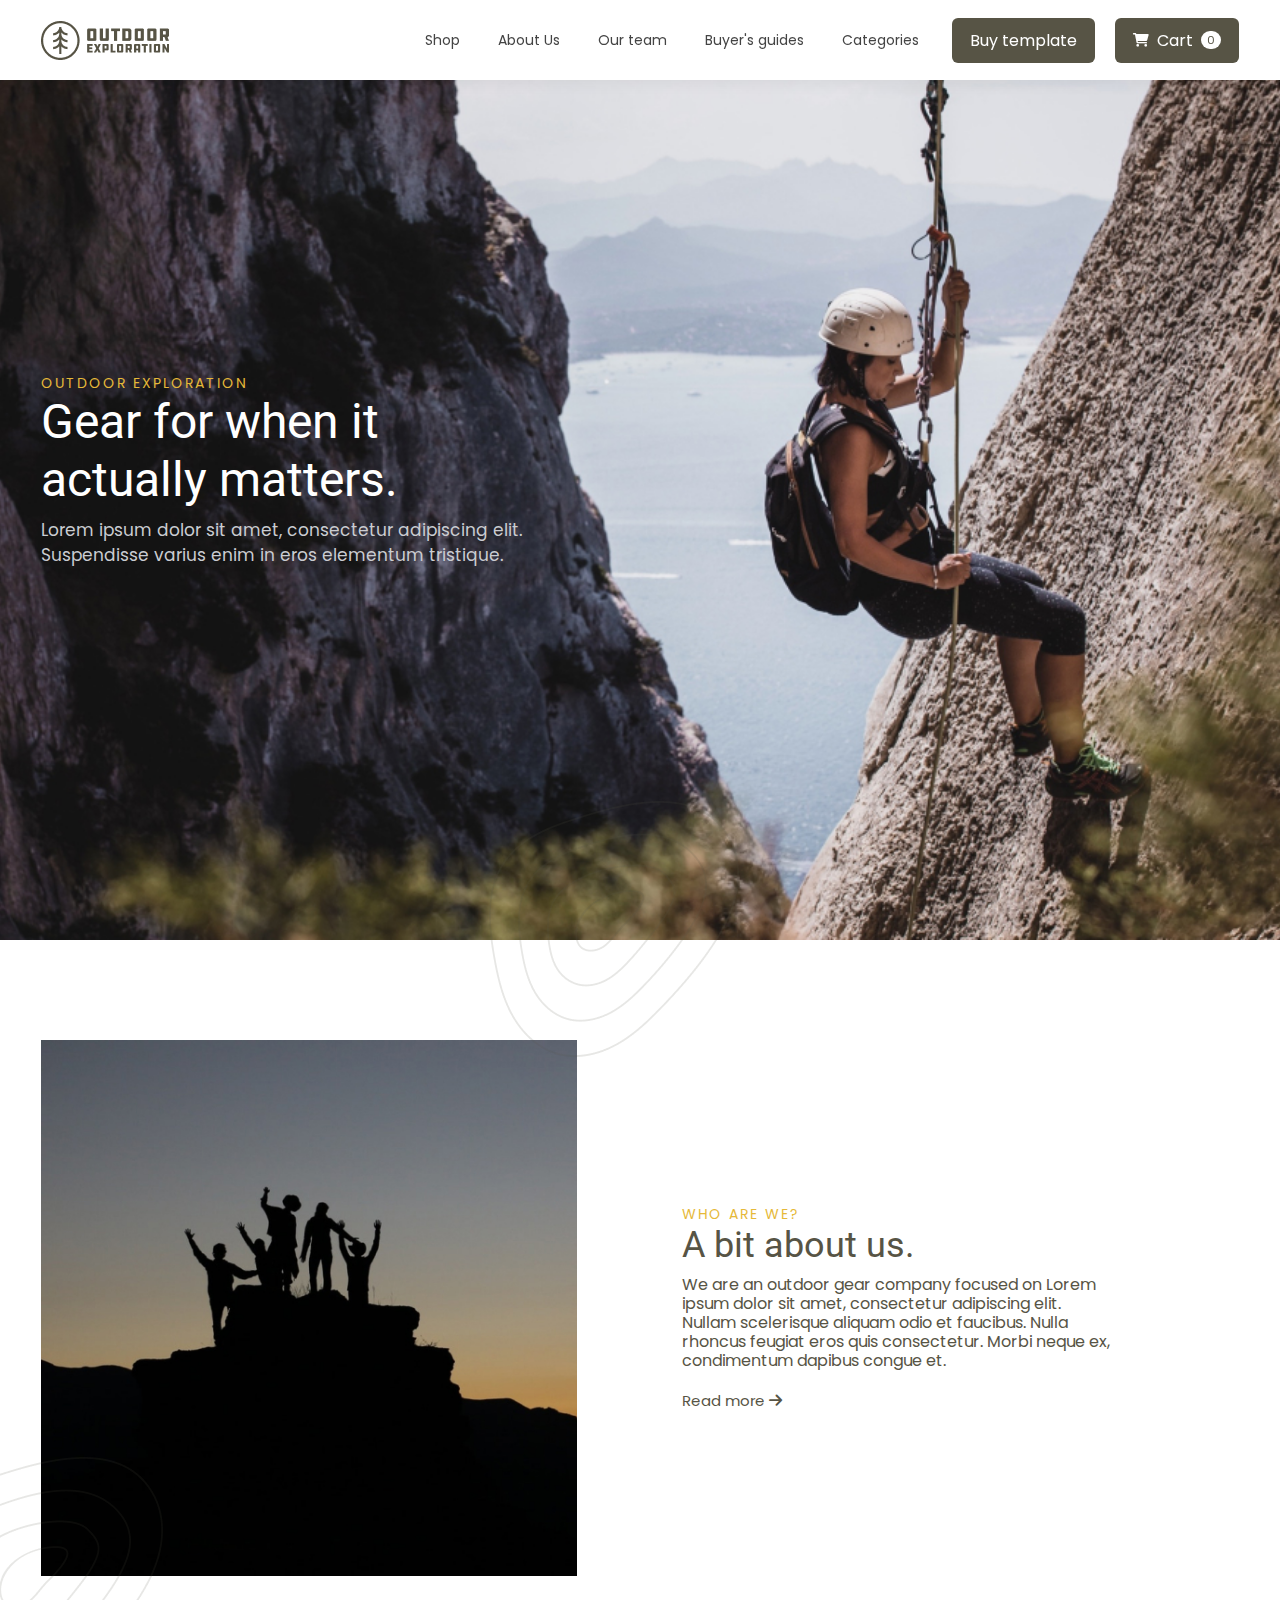
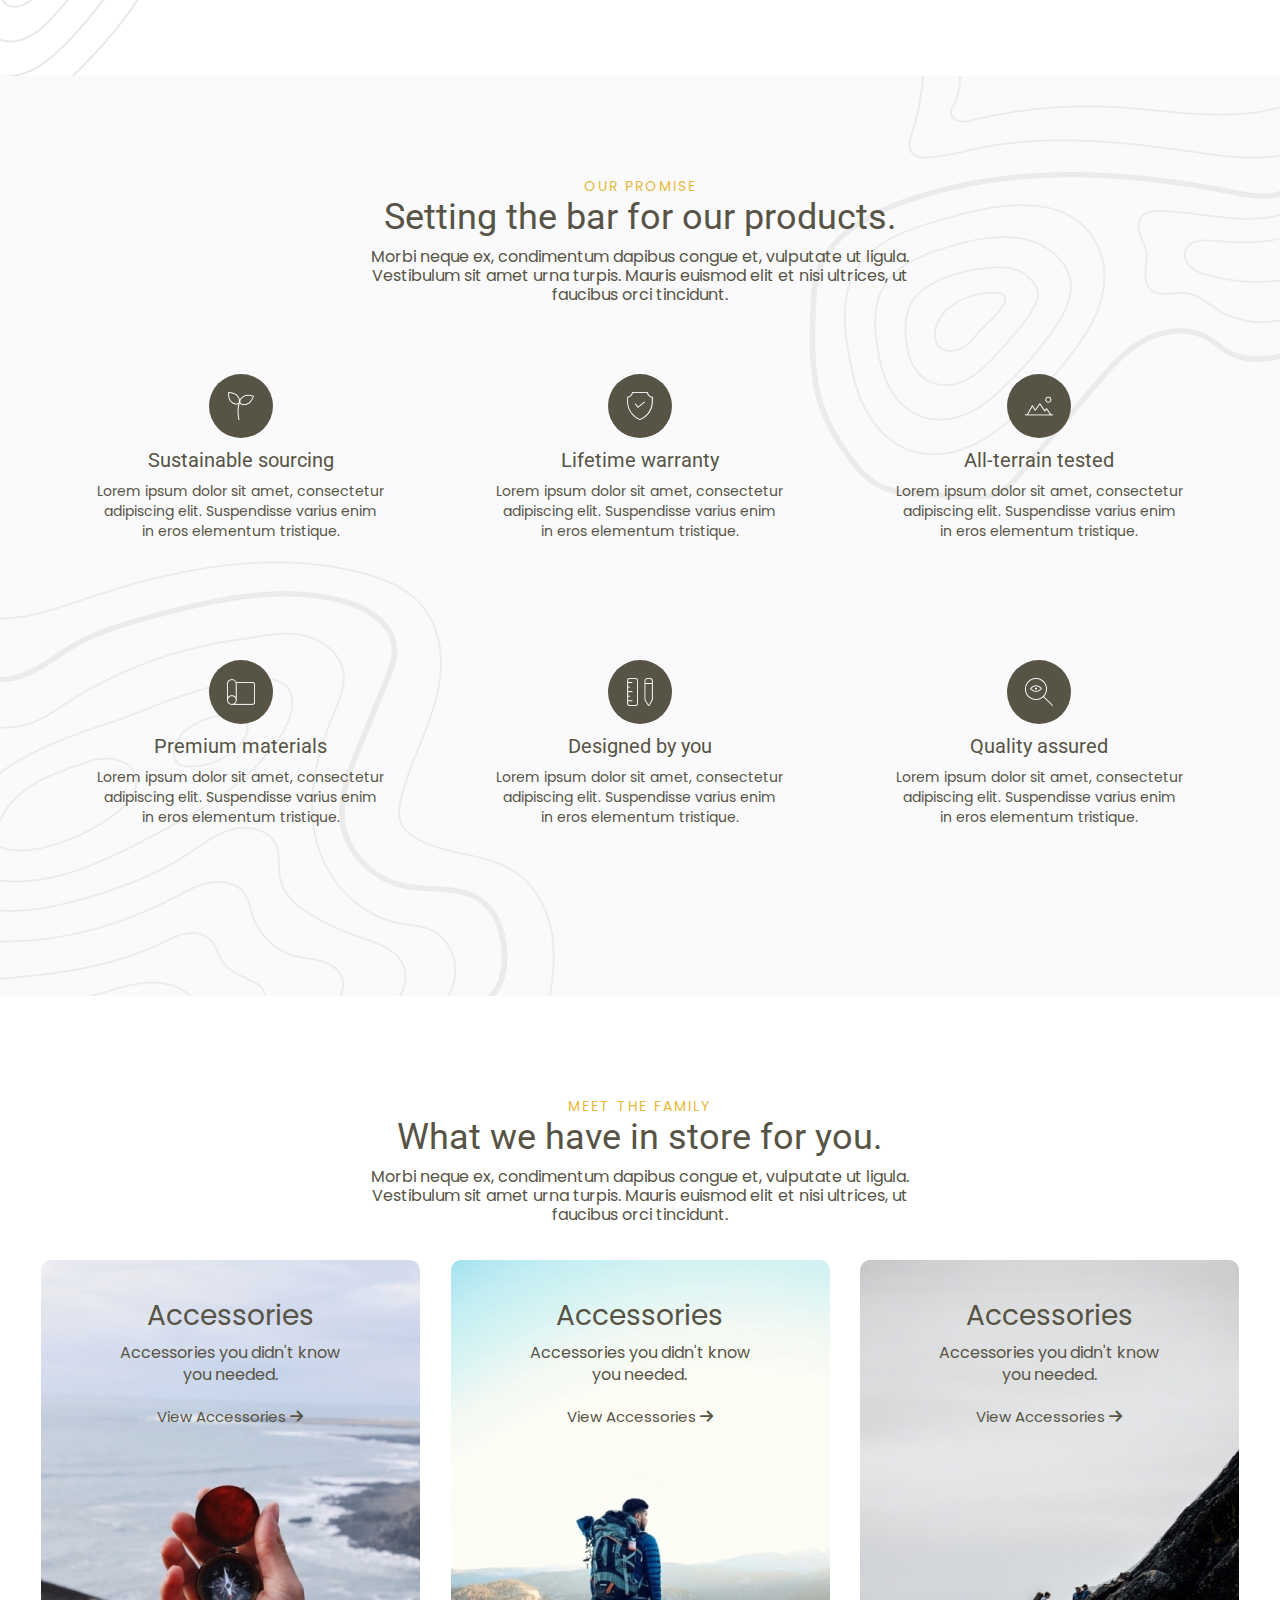
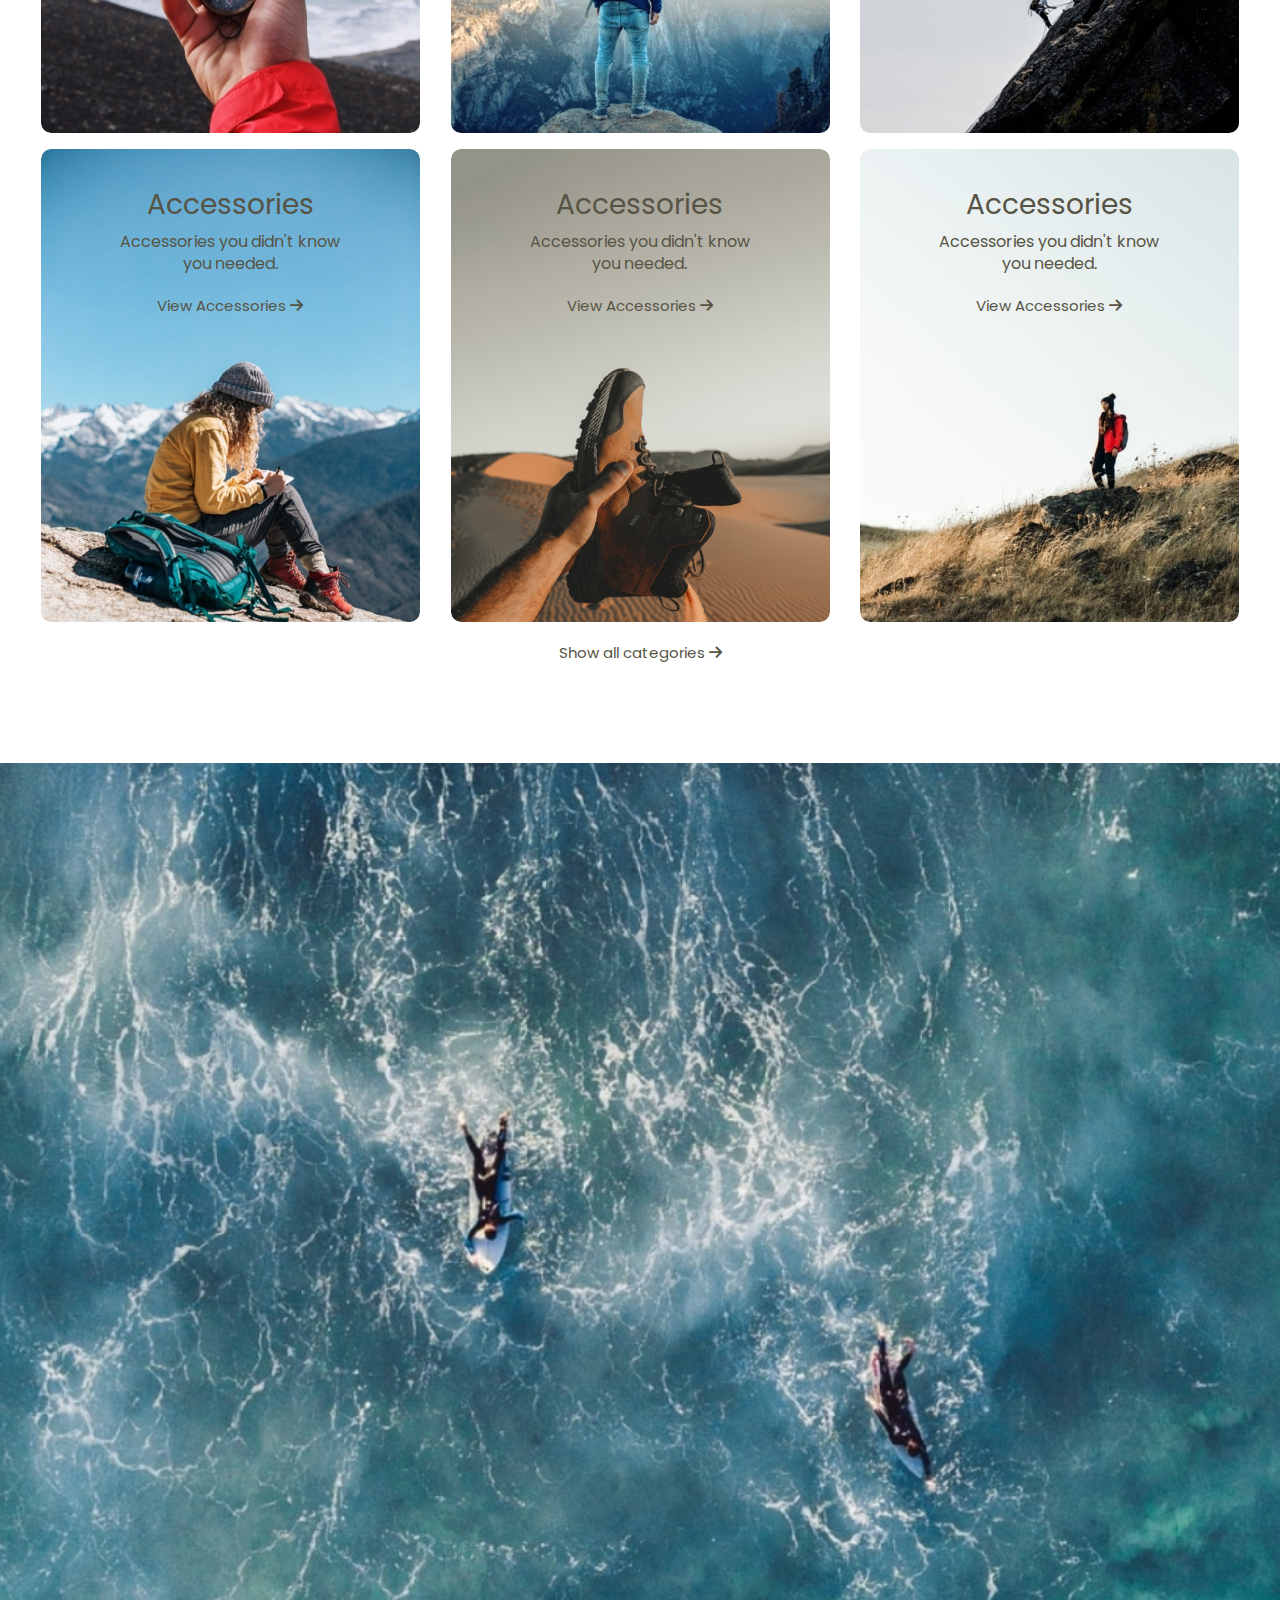
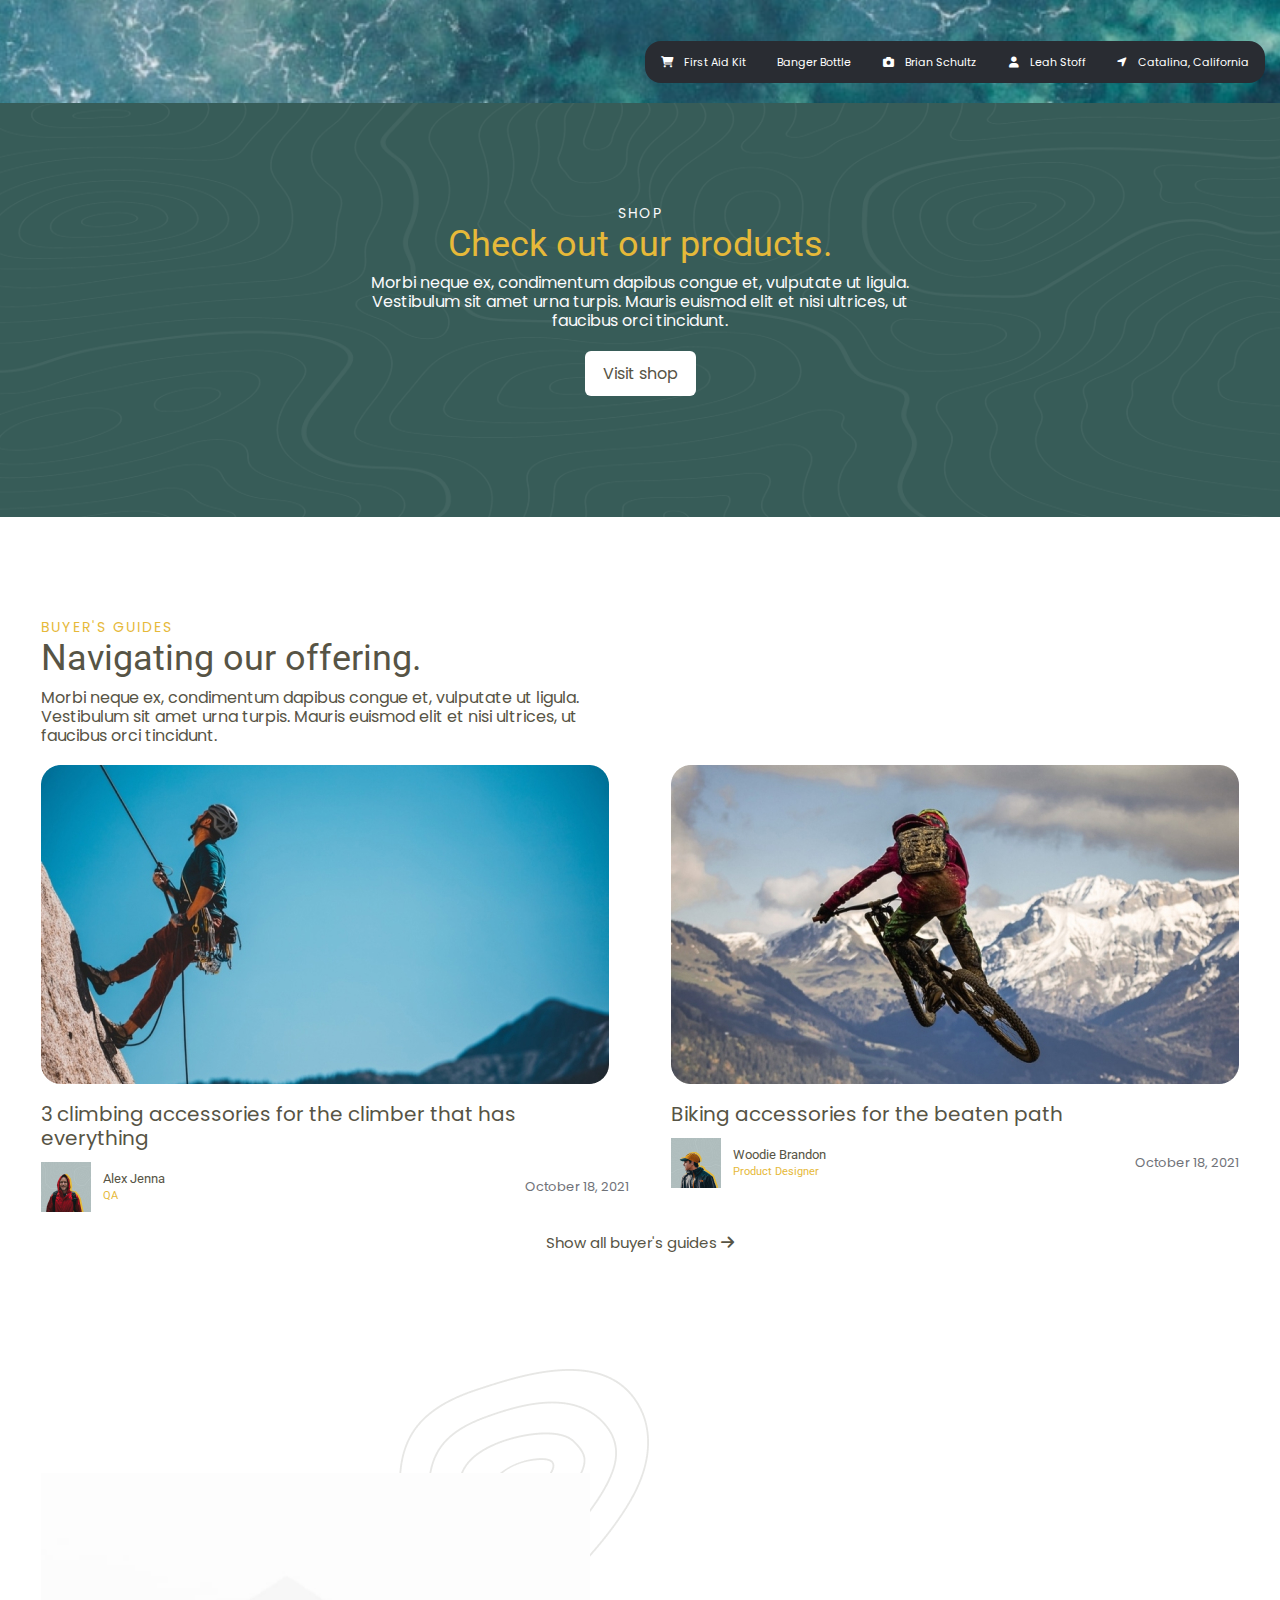
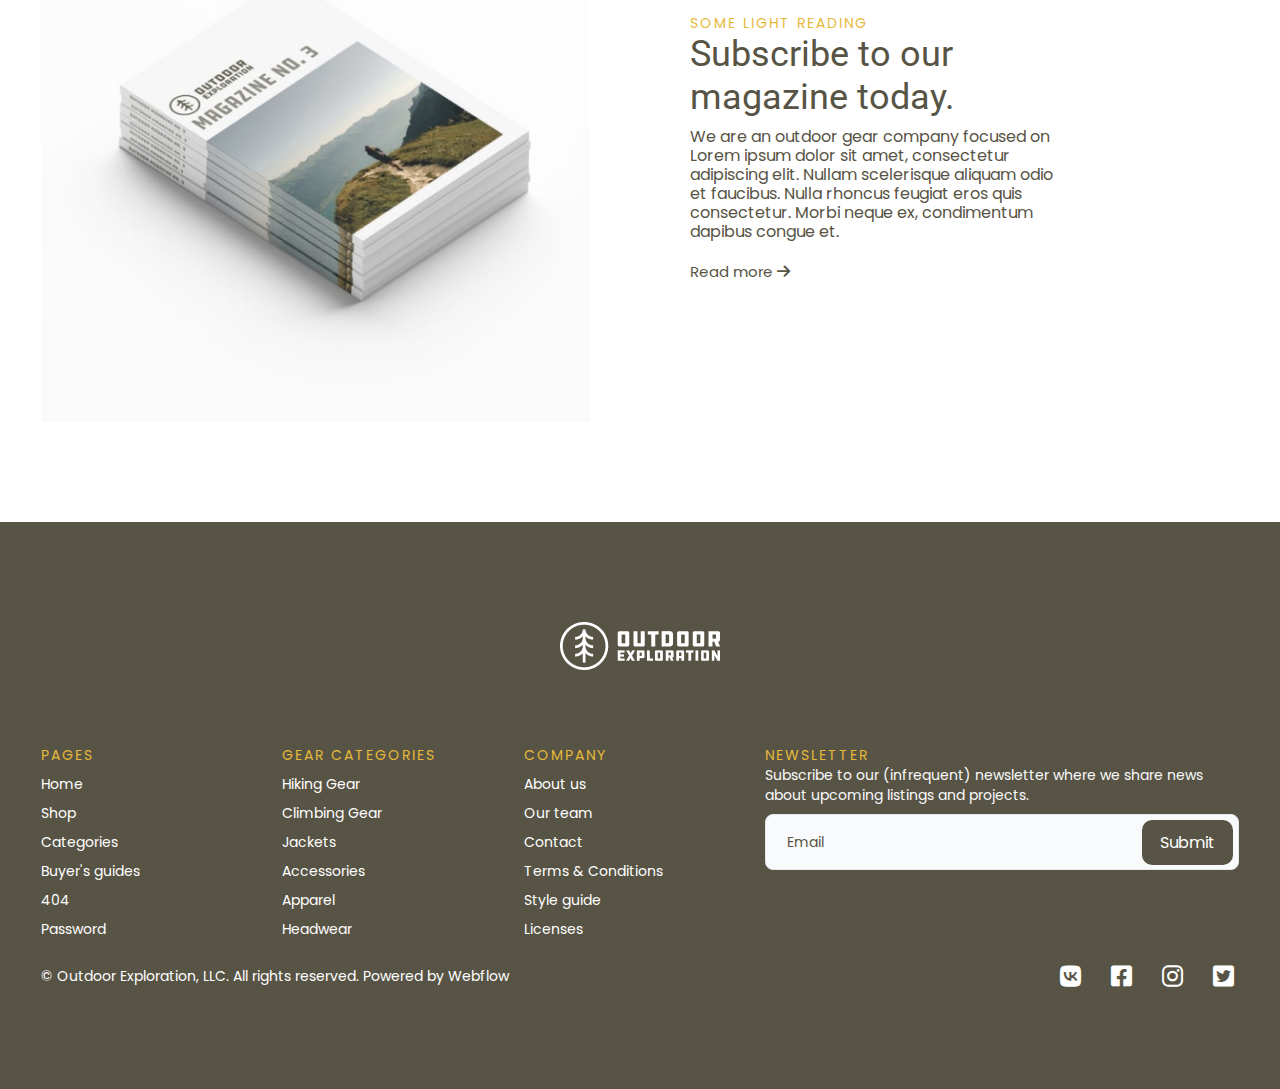
<file: index.html>
<!DOCTYPE html>
<html lang="ru">
<head>
	<meta charset="UTF-8">
	<meta name="viewport" content="width=device-width, initial-scale=1.0">
	<link rel="stylesheet" href="css/style.css">
	<title>Outdoor</title>
</head>
<body>
	
	<div class="page">

<header>
	<div class="wrap">
		<div class="header_body">
			<a href="#" class="logo">
				<img src="images/logo.png" alt="">
			</a>			

			<nav class="header_menu">
				<ul>
					<li><a href="#shop">
						Shop
						<span>></span>
					</a></li>

					<li><a href="#aboutus">
						About Us
						<span>></span>
					</a></li>

					<li><a href="#blog">
						Our team
						<span>></span>
					</a></li>

					<li><a href="#guides">
						Buyer's guides
						<span>></span>
					</a></li>

					<li><a href="#footer">
						Categories
						<span>></span>
					</a></li>

					<li><button class="buy">Buy template</button></li>

					<li>
						<button class="cart">
							<i class="fa-solid fa-cart-shopping"></i>
							Cart
							<span>0</span>
						</button>
					</li>
				</ul>
			</nav>

			<button class="burger">
				<span></span>
				<span></span>
				<span></span>
			</button>
		</div>
	</div>
</header>
		<div class="main">
			
			<section class="fullscrine">
				<div class="wrap">
					<div class="fullscrine_body">
						<p class="fullscrine_body_header">OUTDOOR EXPLORATION</p>
						<h1>Gear for when it actually matters.</h1>
						<p class="fullscrine_body_info">Lorem ipsum dolor sit amet, consectetur adipiscing elit. Suspendisse varius enim in eros elementum tristique.</p>
					</div>
				</div>
			</section>

			<section class="aboutus" id="aboutus">
				<div class="wrap">
					<div class="aboutus_body">
						<div class="aboutus_img">
							<img src="images/aboutus.jpg" alt="">
						</div>

						<div class="aboutus_block_text">
							<p class="aboutus_block_text_header">Who are we?</p>

							<h2>A bit about us.</h2>

							<p class="aboutus_block_text_info">We are an outdoor gear company focused on Lorem ipsum dolor sit amet, consectetur adipiscing elit. Nullam scelerisque aliquam odio et faucibus. Nulla rhoncus feugiat eros quis consectetur. Morbi neque ex, condimentum dapibus congue et.</p>

							<button class="readmore">
								Read more
								<i class="fa-solid fa-arrow-right"></i>
							</button>
						</div>

						<img src="images/img1.png" alt="" class="pattern1">
						<img src="images/img1.png" alt="" class="pattern2">
					</div>
				</div>
			</section>

			<section class="ourpromis">
				<div class="wrap">
					<div class="ourpromis_body">
						<div class="ourpromis_body_head">
							<p class="ourpromis_body_head_header">Our promise</p>
							<h2>Setting the bar for our products.</h2>
							<p class="ourpromis_body_head_info">Morbi neque ex, condimentum dapibus congue et, vulputate ut ligula. Vestibulum sit amet urna turpis. Mauris euismod elit et nisi ultrices, ut faucibus orci tincidunt.</p>
						</div>

						<div class="ourpromis_items">
							<div class="ourpromis_item_block">
								<div class="item_block_img">
									<img src="images/icon1.png" alt="">
								</div>
								<h3>Sustainable sourcing</h3>
								<p>Lorem ipsum dolor sit amet, consectetur adipiscing elit. Suspendisse varius enim in eros elementum tristique.</p>
							</div>

							<div class="ourpromis_item_block">
								<div class="item_block_img">
									<img src="images/icon2.png" alt="">
								</div>
								<h3>Lifetime warranty</h3>
								<p>Lorem ipsum dolor sit amet, consectetur adipiscing elit. Suspendisse varius enim in eros elementum tristique.</p>
							</div>

							<div class="ourpromis_item_block">
								<div class="item_block_img">
									<img src="images/icon3.png" alt="">
								</div>
								<h3>All-terrain tested</h3>
								<p>Lorem ipsum dolor sit amet, consectetur adipiscing elit. Suspendisse varius enim in eros elementum tristique.</p>
							</div>

							<div class="ourpromis_item_block">
								<div class="item_block_img">
									<img src="images/icon4.png" alt="">
								</div>
								<h3>Premium materials</h3>
								<p>Lorem ipsum dolor sit amet, consectetur adipiscing elit. Suspendisse varius enim in eros elementum tristique.</p>
							</div>

							<div class="ourpromis_item_block">
								<div class="item_block_img">
									<img src="images/icon5.png" alt="">
								</div>
								<h3>Designed by you</h3>
								<p>Lorem ipsum dolor sit amet, consectetur adipiscing elit. Suspendisse varius enim in eros elementum tristique.</p>
							</div>

							<div class="ourpromis_item_block">
								<div class="item_block_img">
									<img src="images/icon6.png" alt="">
								</div>
								<h3>Quality assured</h3>
								<p>Lorem ipsum dolor sit amet, consectetur adipiscing elit. Suspendisse varius enim in eros elementum tristique.</p>
							</div>
						</div>
					</div>
				</div>

				<div class="img_absolute1">
					<img src="images/img2.png" alt="">
				</div>

				<div class="img_absolute2">
					<img src="images/img3.png" alt="">
				</div>
			</section>

			<section class="blog" id="blog">
				<div class="wrap">
					<div class="blog_body">
						<div class="blog_body_head">
							<p class="blog_body_head_header">Meet the family</p>

							<h2>What we have in store for you.</h2>

							<p class="blog_body_head_info">Morbi neque ex, condimentum dapibus congue et, vulputate ut ligula. Vestibulum sit amet urna turpis. Mauris euismod elit et nisi ultrices, ut faucibus orci tincidunt.</p>
						</div>

						<div class="blog_body_blogs">
							<a href="#" class="blog_item">
								<div class="blog_item_info">
									<h3>Accessories</h3>

									<p>Accessories you didn't know you needed.</p>

									<button>
										View Accessories
										<i class="fa-solid fa-arrow-right"></i>
									</button>
								</div>
							</a>

							<a href="#" class="blog_item">
								<div class="blog_item_info">
									<h3>Accessories</h3>

									<p>Accessories you didn't know you needed.</p>

									<button>
										View Accessories
										<i class="fa-solid fa-arrow-right"></i>
									</button>
								</div>
							</a>

							<a href="#" class="blog_item">
								<div class="blog_item_info">
									<h3>Accessories</h3>

									<p>Accessories you didn't know you needed.</p>

									<button>
										View Accessories
										<i class="fa-solid fa-arrow-right"></i>
									</button>
								</div>
							</a>

							<a href="#" class="blog_item">
								<div class="blog_item_info">
									<h3>Accessories</h3>

									<p>Accessories you didn't know you needed.</p>

									<button>
										View Accessories
										<i class="fa-solid fa-arrow-right"></i>
									</button>
								</div>
							</a>
							
							<a href="#" class="blog_item">
								<div class="blog_item_info">
									<h3>Accessories</h3>

									<p>Accessories you didn't know you needed.</p>

									<button>
										View Accessories
										<i class="fa-solid fa-arrow-right"></i>
									</button>
								</div>
							</a>
							
							<a href="#" class="blog_item">
								<div class="blog_item_info">
									<h3>Accessories</h3>

									<p>Accessories you didn't know you needed.</p>

									<button>
										View Accessories
										<i class="fa-solid fa-arrow-right"></i>
									</button>
								</div>
							</a>
						</div>

						<button class="readmore">
							Show all categories
							<i class="fa-solid fa-arrow-right"></i>
						</button>
					</div>
				</div>
			</section>

			<section class="fullscrine2">
				<div class="wrap2">
					<div class="fullscrine2_body">
						<ul>
							<li><p>
								<i class="fa-solid fa-cart-shopping"></i>
								First Aid Kit
							</p></li>

							<li><p>Banger Bottle</p></li>

							<li><p>
								<i class="fa-solid fa-camera"></i>
						    	Brian Schultz
							</p></li>

							<li><p>
								<i class="fa-solid fa-user"></i>
								Leah Stoff
							</p></li>
							<li><p>
								<i class="fa-solid fa-location-arrow"></i>
								Catalina, California
							</p></li>
						</ul>
					</div>
				</div>
			</section>

			<section class="shop" id="shop">
				<div class="wrap">
					<div class="shop_body">
						<p class="shop_header">shop</p>

						<h2>Check out our products.</h2>

						<p class="shop_info">Morbi neque ex, condimentum dapibus congue et, vulputate ut ligula. Vestibulum sit amet urna turpis. Mauris euismod elit et nisi ultrices, ut faucibus orci tincidunt.</p>

						<button>Visit shop</button>
					</div>
				</div>
				<img src="images/img4.png" alt="">
			</section>

			<section class="guides" id="guides">
				<div class="wrap">
					<div class="guides_body">
						<div class="guides_body_head">
							<p class="guides_body_head_header">Buyer's guides</p>

							<h2>Navigating our offering.</h2>

							<p class="guides_body_head_info">Morbi neque ex, condimentum dapibus congue et, vulputate ut ligula. Vestibulum sit amet urna turpis. Mauris euismod elit et nisi ultrices, ut faucibus orci tincidunt.</p>
						</div>

						<div class="guides_body_blocks">
							<div class="guides_item">
								<div class="guides_item_img">
									<img src="images/guides_img1.jpg" alt="">
								</div>

								<div class="guides_item_name">
									<p>3 climbing accessories for the climber that has everything</p>
								</div>

								<div class="autor_date">
									<a href="#" class="guides_item_autor">
										<div class="guides_item_autor_img">
											<img src="images/guides_autor_img1.jpg" alt="">
										</div>

										<div class="guides_item_autor_name">
											<p class="name_autor">Alex Jenna</p>

											<p class="prof_autor">QA</p>
										</div>
									</a>

									<p class="guides_item_date">October 18, 2021</p>
								</div>
							</div>

							<div class="guides_item">
								<div class="guides_item_img">
									<img src="images/guides_img2.jpg" alt="">
								</div>

								<p class="guides_item_name">Biking accessories for the beaten path</p>

								<div class="autor_date">
									<a href="#" class="guides_item_autor">
										<div class="guides_item_autor_img">
											<img src="images/guides_autor_img2.jpg" alt="">
										</div>

										<div class="guides_item_autor_name">
											<p class="name_autor">Woodie Brandon</p>

											<p class="prof_autor">Product Designer</p>
										</div>
									</a>

									<p class="guides_item_date">October 18, 2021</p>
								</div>
							</div>
						</div>

						<button class="readmore">
							Show all buyer's guides
							<i class="fa-solid fa-arrow-right"></i>
						</button>
					</div>
				</div>
			</section>

			<section class="reading">
				<div class="wrap">
					<div class="reading_body">
						<div class="reading_body_img">
							<img src="images/reading_img.png" alt="" class="reading_img">
							<img src="images/img1.png" alt="" class="decor">
						</div>

						<div class="reading_body_text_block">
							<p class="reading_block_header">Some light reading</p>

							<h2>Subscribe to our magazine today.</h2>

							<p class="reading_block_info">We are an outdoor gear company focused on Lorem ipsum dolor sit amet, consectetur adipiscing elit. Nullam scelerisque aliquam odio et faucibus. Nulla rhoncus feugiat eros quis consectetur. Morbi neque ex, condimentum dapibus congue et.</p>

							<button class="readmore">
								Read more
								<i class="fa-solid fa-arrow-right"></i>
							</button>
						</div>

					</div>
				</div>
			</section>
		</div>

<footer id="footer">
	<div class="wrap">
		<div class="footer_body">
			<div class="footer_header">
				<div class="footer_header_img">
					<img src="images/logo2.png" alt="">
				</div>
			</div>

			<div class="footer_main">

				<nav class="footer_nav footer_nav_pages">
					<h3>Pages</h3>
					<ul>
						<li><a href="#">Home</a></li>
						<li><a href="#">Shop</a></li>
						<li><a href="#">Categories</a></li>
						<li><a href="#">Buyer's guides</a></li>
						<li><a href="#">404</a></li>
						<li><a href="#">Password</a></li>
					</ul>
				</nav>

				<nav class="footer_nav footer_nav_categories">
					<h3>Gear categories</h3>
					<ul>
						<li><a href="#">Hiking Gear</a></li>
						<li><a href="#">Climbing Gear</a></li>
						<li><a href="#">Jackets</a></li>
						<li><a href="#">Accessories</a></li>
						<li><a href="#">Apparel</a></li>
						<li><a href="#">Headwear</a></li>
					</ul>
				</nav>
				
				<nav class="footer_nav footer_nav_company">
					<h3>Company</h3>
					<ul>
						<li><a href="#">About us</a></li>
						<li><a href="#">Our team</a></li>
						<li><a href="#">Contact</a></li>
						<li><a href="#">Terms & Conditions</a></li>
						<li><a href="#">Style guide</a></li>
						<li><a href="#">Licenses</a></li>
					</ul>
				</nav>

				<div class="footer_news">
					<h3>Newsletter</h3>

					<p>Subscribe to our (infrequent) newsletter where we share news about upcoming listings and projects.</p>

					<form action="">
						<input type="text" placeholder="Email">
						<button>Submit</button>
					</form>
				</div>
			</div>

			<div class="footer_footer">
				<p class="copy">&#169 Outdoor Exploration, LLC. All rights reserved. Powered by Webflow</p>

				<div class="footer_footer_sotials">
					<ul>
						<li>
							<a href="#">
								<i class="fa-brands fa-vk"></i>
							</a>
						</li>

						<li>
							<a href="#">
								<i class="fa-brands fa-facebook-square"></i>
							</a>
						</li>

						<li>
							<a href="#">
								<i class="fa-brands fa-instagram"></i>
							</a>
						</li>

						<li>
							<a href="#">
								<i class="fa-brands fa-twitter-square"></i>
							</a>
						</li>
					</ul>
				</div>
			</div>
		</div>
	</div>
</footer>
	</div>

	<script src="js/index.js"></script>
</body>
</html>
</file>
<file: css/style.css>
@import 'reset.css';
@import 'all.min.css';
@import 'header.css';
@import 'footer.css';
/*----FONTS-------------------------------------*/
@import url("https://fonts.googleapis.com/css2?family=Poppins&family=Roboto&display=swap");
/*----XYZ---------------------------------------*/
/*----LAYOUTS-----------------------------------*/
.shop .wrap .shop_body button {
  display: -webkit-box;
  display: -ms-flexbox;
  display: flex;
  padding: 10px 18px;
  background: #575445;
  color: #fff;
  font-family: Poppins;
  font-size: 16px;
  border: none;
  border-radius: 6px;
}
.shop .wrap .shop_body button:hover {
  -webkit-transition: 0.3s;
  transition: 0.3s;
  color: #E6B939;
}

.reading .wrap .reading_body .reading_body_text_block .readmore, .guides .wrap .guides_body .readmore, .blog .wrap .blog_body .readmore, .blog .wrap .blog_body .blog_body_blogs .blog_item .blog_item_info button, .aboutus .wrap .aboutus_body .aboutus_block_text .readmore {
  display: block;
  font-family: Poppins;
  background-color: transparent;
  border: none;
  font-size: 15px;
  line-height: 21px;
  color: #575445;
  padding: 0;
  margin-top: 20px;
}
.reading .wrap .reading_body .reading_body_text_block .readmore:hover, .guides .wrap .guides_body .readmore:hover, .blog .wrap .blog_body .readmore:hover, .blog .wrap .blog_body .blog_body_blogs .blog_item .blog_item_info button:hover, .aboutus .wrap .aboutus_body .aboutus_block_text .readmore:hover {
  -webkit-transition: 0.3s;
  transition: 0.3s;
  color: #E6B939;
}

.reading .wrap .reading_body .reading_body_text_block .reading_block_header, .guides .wrap .guides_body .guides_body_head .guides_body_head_header, .blog .wrap .blog_body .blog_body_head .blog_body_head_header, .ourpromis .wrap .ourpromis_body .ourpromis_body_head .ourpromis_body_head_header, .aboutus .wrap .aboutus_body .aboutus_block_text .aboutus_block_text_header, .fullscrine .wrap .fullscrine_body .fullscrine_body_header {
  color: #E6B939;
  letter-spacing: 2px;
  font-size: 14px;
  line-height: 20px;
  text-transform: uppercase;
  text-align: center;
}

.reading .wrap .reading_body .reading_body_text_block h2, .guides .wrap .guides_body .guides_body_head h2, .blog .wrap .blog_body .blog_body_head h2, .ourpromis .wrap .ourpromis_body .ourpromis_body_head h2, .aboutus .wrap .aboutus_body .aboutus_block_text h2 {
  font-family: Roboto;
  font-style: normal;
  font-weight: 400;
  font-size: 36px;
  line-height: 43px;
  color: #575445;
  text-align: center;
}

.reading .wrap .reading_body .reading_body_text_block .reading_block_info, .guides .wrap .guides_body .guides_body_head .guides_body_head_info, .blog .wrap .blog_body .blog_body_head .blog_body_head_info, .ourpromis .wrap .ourpromis_body .ourpromis_body_head .ourpromis_body_head_info, .aboutus .wrap .aboutus_body .aboutus_block_text .aboutus_block_text_info {
  font-size: 16px;
  line-height: 19px;
  color: #575445;
  text-align: center;
  margin: 8px auto;
  width: 44.9081803005%;
}

/*----DEFAULT-----------------------------------*/
html {
  height: 100%;
}
html body {
  height: 100%;
  background-color: #fff;
  color: #575445;
  font-family: Poppins;
  font-weight: 400;
}
html body .page {
  overflow: hidden;
  display: -webkit-box;
  display: -ms-flexbox;
  display: flex;
  -webkit-box-orient: vertical;
  -webkit-box-direction: normal;
      -ms-flex-direction: column;
          flex-direction: column;
  min-height: 100vh;
}
html body .page .main {
  -webkit-box-flex: 1;
      -ms-flex: 1 1 auto;
          flex: 1 1 auto;
}
html body .page .main .wrap {
  max-width: 1198px;
  margin: 0 auto;
  padding: 0 15px;
}

/*----PAGE--------------------------------------*/
.fullscrine {
  height: 100vh;
  padding: 20px 0;
  background: url(../images/fullscrine.jpg) no-repeat;
  background-size: cover;
  background-position: 75%;
}
.fullscrine .wrap {
  height: 100%;
}
.fullscrine .wrap .fullscrine_body {
  height: 100%;
  display: -webkit-box;
  display: -ms-flexbox;
  display: flex;
  -webkit-box-orient: vertical;
  -webkit-box-direction: normal;
      -ms-flex-direction: column;
          flex-direction: column;
  -webkit-box-pack: center;
      -ms-flex-pack: center;
          justify-content: center;
  width: 47.9966611018%;
}
.fullscrine .wrap .fullscrine_body .fullscrine_body_header {
  text-align: left;
}
.fullscrine .wrap .fullscrine_body h1 {
  width: 69.1666666667%;
  font-family: Roboto;
  color: #fff;
  font-size: 48px;
  line-height: 58px;
}
.fullscrine .wrap .fullscrine_body .fullscrine_body_info {
  margin-top: 9px;
  color: #CACCD1;
  font-size: 17px;
  line-height: 25px;
}

.aboutus .wrap .aboutus_body {
  padding: 100px 0;
  display: -webkit-box;
  display: -ms-flexbox;
  display: flex;
  -webkit-box-pack: justify;
      -ms-flex-pack: justify;
          justify-content: space-between;
  -webkit-box-align: center;
      -ms-flex-align: center;
          align-items: center;
  position: relative;
}
.aboutus .wrap .aboutus_body .aboutus_img img {
  display: block;
  max-width: 100%;
}
.aboutus .wrap .aboutus_body .aboutus_block_text {
  width: 50%;
  margin-left: 105px;
}
.aboutus .wrap .aboutus_body .aboutus_block_text .aboutus_block_text_header {
  text-align: left;
}
.aboutus .wrap .aboutus_body .aboutus_block_text h2 {
  text-align: left;
}
.aboutus .wrap .aboutus_body .aboutus_block_text .aboutus_block_text_info {
  margin-left: 0;
  text-align: left;
  width: 77.3694390716%;
}
.aboutus .wrap .aboutus_body .pattern1 {
  position: absolute;
  left: 37.3956594324%;
  top: -18.9349112426%;
}
.aboutus .wrap .aboutus_body .pattern2 {
  position: absolute;
  left: -10.6844741235%;
  bottom: -5%;
}

.ourpromis {
  background-color: #FAFAFC;
  position: relative;
}
.ourpromis .wrap .ourpromis_body {
  padding: 100px 0 160px;
}
.ourpromis .wrap .ourpromis_body .ourpromis_items {
  margin-top: 70px;
  display: -webkit-box;
  display: -ms-flexbox;
  display: flex;
  -ms-flex-wrap: wrap;
      flex-wrap: wrap;
  -ms-flex-pack: distribute;
      justify-content: space-around;
}
.ourpromis .wrap .ourpromis_body .ourpromis_items .ourpromis_item_block {
  width: 33%;
  padding-top: 110px;
}
.ourpromis .wrap .ourpromis_body .ourpromis_items .ourpromis_item_block:nth-child(-n+3) {
  padding-top: 0;
}
.ourpromis .wrap .ourpromis_body .ourpromis_items .ourpromis_item_block .item_block_img {
  background-color: #575445;
  border-radius: 50%;
  width: 64px;
  height: 64px;
  display: -webkit-box;
  display: -ms-flexbox;
  display: flex;
  -webkit-box-align: center;
      -ms-flex-align: center;
          align-items: center;
  margin: 0 auto;
}
.ourpromis .wrap .ourpromis_body .ourpromis_items .ourpromis_item_block .item_block_img img {
  display: block;
  max-width: 100%;
  margin: 0 auto;
}
.ourpromis .wrap .ourpromis_body .ourpromis_items .ourpromis_item_block h3 {
  margin-top: 10px;
  font-family: Roboto;
  font-size: 20px;
  line-height: 24px;
  color: #575445;
  text-align: center;
}
.ourpromis .wrap .ourpromis_body .ourpromis_items .ourpromis_item_block p {
  margin: 9px auto;
  width: 72.6582278481%;
  font-size: 14px;
  line-height: 20px;
  color: #575445;
  text-align: center;
}
.ourpromis .img_absolute1 {
  position: absolute;
  top: 0;
  right: 0;
}
.ourpromis .img_absolute2 {
  position: absolute;
  bottom: 0;
  left: 0;
}

.blog .wrap .blog_body {
  padding: 100px 0;
}
.blog .wrap .blog_body .blog_body_blogs {
  display: -webkit-box;
  display: -ms-flexbox;
  display: flex;
  -ms-flex-wrap: wrap;
      flex-wrap: wrap;
  -webkit-box-pack: justify;
      -ms-flex-pack: justify;
          justify-content: space-between;
  margin-top: 20px;
}
.blog .wrap .blog_body .blog_body_blogs .blog_item {
  display: block;
  width: 31.6360601002%;
  text-decoration: none;
  outline: none;
  border-radius: 10px;
  background: url(../images/blog_img1.png) no-repeat;
  background-size: cover;
  background-position: 50%;
  -webkit-box-sizing: border-box;
          box-sizing: border-box;
  padding: 0 10px;
  margin-top: 16px;
}
.blog .wrap .blog_body .blog_body_blogs .blog_item:hover {
  -webkit-transition: 0.2s;
  transition: 0.2s;
  -webkit-box-shadow: 0 0 20px rgba(0, 0, 0, 0.3);
          box-shadow: 0 0 20px rgba(0, 0, 0, 0.3);
}
.blog .wrap .blog_body .blog_body_blogs .blog_item:nth-child(2) {
  background: url(../images/blog_img2.png) no-repeat;
  background-size: cover;
  background-position: 50%;
}
.blog .wrap .blog_body .blog_body_blogs .blog_item:nth-child(3) {
  background: url(../images/blog_img3.png) no-repeat;
  background-size: cover;
  background-position: 50%;
}
.blog .wrap .blog_body .blog_body_blogs .blog_item:nth-child(4) {
  background: url(../images/blog_img4.png) no-repeat;
  background-size: cover;
  background-position: 50%;
}
.blog .wrap .blog_body .blog_body_blogs .blog_item:nth-child(5) {
  background: url(../images/blog_img5.png) no-repeat;
  background-size: cover;
  background-position: 50%;
}
.blog .wrap .blog_body .blog_body_blogs .blog_item:nth-child(6) {
  background: url(../images/blog_img6.png) no-repeat;
  background-size: cover;
  background-position: 50%;
}
.blog .wrap .blog_body .blog_body_blogs .blog_item .blog_item_info {
  width: 63.1578947368%;
  margin: 39px auto 306px;
}
.blog .wrap .blog_body .blog_body_blogs .blog_item .blog_item_info h3 {
  font-size: 28px;
  line-height: 34px;
  text-align: center;
  color: #575445;
}
.blog .wrap .blog_body .blog_body_blogs .blog_item .blog_item_info p {
  margin: 9px auto 0;
  font-size: 16px;
  line-height: 22px;
  text-align: center;
  color: #575445;
}
.blog .wrap .blog_body .blog_body_blogs .blog_item .blog_item_info button {
  margin: 20px auto;
}
.blog .wrap .blog_body .readmore {
  margin: 20px auto 0;
}

.fullscrine2 {
  height: 100vh;
  padding: 20px 0;
  background: url(../images/fullscrine2.jpg) no-repeat;
  background-size: cover;
  background-position: 50%;
}
.fullscrine2 .wrap2 {
  height: 100%;
  max-width: 1360px;
  margin: 0 auto;
  padding: 0 15px;
}
.fullscrine2 .wrap2 .fullscrine2_body {
  height: 100%;
  display: -webkit-box;
  display: -ms-flexbox;
  display: flex;
  -webkit-box-orient: vertical;
  -webkit-box-direction: normal;
      -ms-flex-direction: column;
          flex-direction: column;
  -webkit-box-align: end;
      -ms-flex-align: end;
          align-items: flex-end;
  -webkit-box-pack: end;
      -ms-flex-pack: end;
          justify-content: end;
}
.fullscrine2 .wrap2 .fullscrine2_body ul {
  width: 620px;
  background-color: #292c32;
  border-radius: 16px;
  display: -webkit-box;
  display: -ms-flexbox;
  display: flex;
  -ms-flex-pack: distribute;
      justify-content: space-around;
}
.fullscrine2 .wrap2 .fullscrine2_body ul li {
  -webkit-box-sizing: border-box;
          box-sizing: border-box;
  padding: 15px;
}
.fullscrine2 .wrap2 .fullscrine2_body ul li p {
  font-size: 11px;
  line-height: 12px;
  color: #fff;
}
.fullscrine2 .wrap2 .fullscrine2_body ul li p .fa-solid {
  margin-right: 8px;
}

.shop {
  background-color: #375C58;
  position: relative;
}
.shop .wrap .shop_body {
  padding: 100px 0;
}
.shop .wrap .shop_body .shop_header {
  font-size: 14px;
  line-height: 20px;
  text-align: center;
  letter-spacing: 2px;
  text-transform: uppercase;
  color: #FAFAFC;
}
.shop .wrap .shop_body h2 {
  font-family: Roboto;
  font-size: 36px;
  line-height: 43px;
  text-align: center;
  color: #E6B939;
}
.shop .wrap .shop_body .shop_info {
  width: 44.9081803005%;
  margin: 7px auto;
  font-size: 16px;
  line-height: 19px;
  text-align: center;
  color: #FAFAFC;
}
.shop .wrap .shop_body button {
  position: relative;
  z-index: 2;
  color: #575445;
  background-color: #fff;
  margin: 21px auto;
}
.shop img {
  display: block;
  width: 100%;
  height: 100%;
  position: absolute;
  z-index: 1;
  top: 0;
  left: 0;
}

.guides .wrap .guides_body {
  padding: 100px 0;
}
.guides .wrap .guides_body .guides_body_head .guides_body_head_header {
  text-align: left;
}
.guides .wrap .guides_body .guides_body_head h2 {
  text-align: left;
}
.guides .wrap .guides_body .guides_body_head .guides_body_head_info {
  text-align: left;
  margin-left: 0;
}
.guides .wrap .guides_body .guides_body_blocks {
  display: -webkit-box;
  display: -ms-flexbox;
  display: flex;
  -webkit-box-pack: justify;
      -ms-flex-pack: justify;
          justify-content: space-between;
  margin-top: 20px;
}
.guides .wrap .guides_body .guides_body_blocks .guides_item:first-child {
  margin-right: 15px;
}
.guides .wrap .guides_body .guides_body_blocks .guides_item .guides_item_img img {
  display: block;
  max-width: 100%;
}
.guides .wrap .guides_body .guides_body_blocks .guides_item .guides_item_name {
  width: 81.8661971831%;
  margin-top: 18px;
  font-size: 20px;
  line-height: 24px;
  color: #575445;
}
.guides .wrap .guides_body .guides_body_blocks .guides_item .autor_date {
  margin-top: 12px;
  display: -webkit-box;
  display: -ms-flexbox;
  display: flex;
  -webkit-box-pack: justify;
      -ms-flex-pack: justify;
          justify-content: space-between;
  -webkit-box-align: center;
      -ms-flex-align: center;
          align-items: center;
}
.guides .wrap .guides_body .guides_body_blocks .guides_item .autor_date .guides_item_autor {
  display: -webkit-box;
  display: -ms-flexbox;
  display: flex;
  -webkit-box-align: center;
      -ms-flex-align: center;
          align-items: center;
  text-decoration: none;
  outline: none;
}
.guides .wrap .guides_body .guides_body_blocks .guides_item .autor_date .guides_item_autor .guides_item_autor_img img {
  display: block;
  max-width: 100%;
}
.guides .wrap .guides_body .guides_body_blocks .guides_item .autor_date .guides_item_autor .guides_item_autor_name {
  margin-left: 12px;
}
.guides .wrap .guides_body .guides_body_blocks .guides_item .autor_date .guides_item_autor .guides_item_autor_name .name_autor {
  font-family: Roboto;
  font-size: 13px;
  line-height: 18px;
  color: #575445;
}
.guides .wrap .guides_body .guides_body_blocks .guides_item .autor_date .guides_item_autor .guides_item_autor_name .prof_autor {
  font-family: Roboto;
  font-size: 11px;
  line-height: 15px;
  color: #E6B939;
}
.guides .wrap .guides_body .guides_body_blocks .guides_item .autor_date .guides_item_date {
  font-size: 13px;
  line-height: 18px;
  color: #6F7278;
}
.guides .wrap .guides_body .readmore {
  margin: 20px auto;
}

.reading .wrap .reading_body {
  padding: 100px 0;
  display: -webkit-box;
  display: -ms-flexbox;
  display: flex;
  -webkit-box-align: center;
      -ms-flex-align: center;
          align-items: center;
}
.reading .wrap .reading_body .reading_body_img {
  width: 100%;
  position: relative;
  z-index: 2;
}
.reading .wrap .reading_body .reading_body_img .reading_img {
  position: relative;
  z-index: 2;
  display: block;
  max-width: 100%;
}
.reading .wrap .reading_body .reading_body_img .decor {
  position: absolute;
  z-index: 1;
  top: -18.9349112426%;
  right: -10.6844741235%;
}
.reading .wrap .reading_body .reading_body_text_block {
  width: 100%;
  margin-left: 100px;
}
.reading .wrap .reading_body .reading_body_text_block .reading_block_header {
  text-align: left;
}
.reading .wrap .reading_body .reading_body_text_block h2 {
  text-align: left;
  width: 69.4444444444%;
}
.reading .wrap .reading_body .reading_body_text_block .reading_block_info {
  text-align: left;
  margin-left: 0;
  width: 69.4444444444%;
}
/*----MEDIA-------------------------------------*/
@media (max-width: 1023px) {
  .fullscrine {
    background-position: 65%;
  }
  .fullscrine .wrap .fullscrine_body h1 {
    width: 100%;
  }

  .blog .wrap .blog_body .blog_body_head .blog_body_head_info {
    width: 80%;
  }
  .blog .wrap .blog_body .blog_body_blogs {
    -ms-flex-pack: distribute;
        justify-content: space-around;
  }
  .blog .wrap .blog_body .blog_body_blogs .blog_item {
    display: block;
    width: 45%;
    padding: 0 10px;
    margin-top: 16px;
  }
}
@media (max-width: 767px) {
  .fullscrine {
    background-position: 50%;
  }
  .fullscrine .wrap .fullscrine_body {
    width: 70%;
  }
  .fullscrine .wrap .fullscrine_body h1 {
    font-size: 30px;
    line-height: 34px;
    width: 80%;
  }

  .aboutus .wrap .aboutus_body .aboutus_img {
    width: 50%;
  }
  .aboutus .wrap .aboutus_body .aboutus_block_text {
    width: 70%;
    margin-left: 40px;
  }
  .aboutus .wrap .aboutus_body .aboutus_block_text .aboutus_block_text_header {
    font-size: 10px;
  }
  .aboutus .wrap .aboutus_body .aboutus_block_text h2 {
    font-size: 26px;
  }
  .aboutus .wrap .aboutus_body .aboutus_block_text .aboutus_block_text_info {
    width: 77.3694390716%;
    font-size: 12px;
  }
  .aboutus .wrap .aboutus_body .aboutus_block_text .readmore {
    font-size: 10px;
  }

  .ourpromis .wrap .ourpromis_body .ourpromis_body_head .ourpromis_body_head_info {
    width: 80%;
  }
  .ourpromis .wrap .ourpromis_body .ourpromis_items .ourpromis_item_block {
    width: 50%;
  }
  .ourpromis .wrap .ourpromis_body .ourpromis_items .ourpromis_item_block:nth-child(3) {
    padding-top: 110px;
  }

  .fullscrine2 .wrap2 .fullscrine2_body ul {
    -ms-flex-wrap: wrap;
        flex-wrap: wrap;
    width: 90%;
    margin: 0 auto;
  }

  .reading .wrap .reading_body .reading_body_text_block {
    width: 100%;
    margin-left: 40px;
  }
  .reading .wrap .reading_body .reading_body_text_block .reading_block_header {
    font-size: 10px;
  }
  .reading .wrap .reading_body .reading_body_text_block h2 {
    font-size: 26px;
  }
  .reading .wrap .reading_body .reading_body_text_block .reading_block_info {
    font-size: 12px;
  }
  .reading .wrap .reading_body .reading_body_text_block .readmore {
    font-size: 10px;
  }
}
@media (max-width: 605px) {
  .aboutus .wrap .aboutus_body {
    display: block;
  }
  .aboutus .wrap .aboutus_body .aboutus_img {
    display: none;
  }
  .aboutus .wrap .aboutus_body .aboutus_block_text {
    width: 100%;
    margin-left: 0;
  }
  .aboutus .wrap .aboutus_body .aboutus_block_text .aboutus_block_text_header {
    font-size: 12px;
  }
  .aboutus .wrap .aboutus_body .aboutus_block_text h2 {
    font-size: 30px;
  }
  .aboutus .wrap .aboutus_body .aboutus_block_text .aboutus_block_text_info {
    width: 77.3694390716%;
    font-size: 14px;
  }
  .aboutus .wrap .aboutus_body .aboutus_block_text .readmore {
    font-size: 10px;
  }
  .aboutus .wrap .aboutus_body .pattern2 {
    display: none;
  }

  .blog .wrap .blog_body {
    padding: 70px 0 50px;
  }
  .blog .wrap .blog_body .blog_body_head .ourpromis_body_head_header {
    font-size: 12px;
  }
  .blog .wrap .blog_body .blog_body_head h2 {
    font-size: 30px;
  }
  .blog .wrap .blog_body .blog_body_head .ourpromis_body_head_info {
    font-size: 14px;
  }
  .blog .wrap .blog_body .blog_body_head .blog_body_head_info {
    width: 80%;
  }
  .blog .wrap .blog_body .blog_body_blogs .blog_item {
    width: 80%;
  }
  .blog .wrap .blog_body .blog_body_blogs .blog_item .blog_item_info {
    margin: 39px auto 200px;
  }
  .blog .wrap .blog_body .blog_body_blogs .blog_item .blog_item_info h3 {
    font-size: 20px;
    line-height: 22px;
  }
  .blog .wrap .blog_body .blog_body_blogs .blog_item .blog_item_info p {
    font-size: 12px;
    line-height: 14px;
  }

  .guides .wrap .guides_body .guides_body_head .guides_body_head_info {
    width: 80%;
  }
  .guides .wrap .guides_body .guides_body_blocks {
    display: block;
    margin-top: 0;
  }
  .guides .wrap .guides_body .guides_body_blocks .guides_item {
    margin-top: 30px;
    width: 100%;
  }

  .reading .wrap .reading_body {
    padding: 70px 0 50px;
  }
  .reading .wrap .reading_body .reading_body_img {
    display: none;
  }
  .reading .wrap .reading_body .reading_body_text_block {
    width: 90%;
    margin-left: 0;
    margin: 0 auto;
  }
  .reading .wrap .reading_body .reading_body_text_block .reading_block_header {
    font-size: 10px;
  }
  .reading .wrap .reading_body .reading_body_text_block h2 {
    font-size: 26px;
    width: 90%;
  }
  .reading .wrap .reading_body .reading_body_text_block .reading_block_info {
    font-size: 12px;
    width: 90%;
  }
  .reading .wrap .reading_body .reading_body_text_block .readmore {
    font-size: 10px;
  }
}
@media (max-width: 424px) {
  .fullscrine {
    background-position: 50%;
  }
  .fullscrine .wrap .fullscrine_body {
    width: 80%;
  }
  .fullscrine .wrap .fullscrine_body .fullscrine_body_header {
    font-size: 12px;
  }
  .fullscrine .wrap .fullscrine_body h1 {
    width: 100%;
    font-size: 32px;
    line-height: 36px;
  }
  .fullscrine .wrap .fullscrine_body .fullscrine_body_info {
    margin-top: 30px;
    font-size: 14px;
    line-height: 25px;
  }

  .aboutus .wrap .aboutus_body {
    display: block;
    margin-top: 0;
    padding: 70px 0 50px;
  }

  .ourpromis .wrap .ourpromis_body {
    padding: 70px 0 50px;
  }
  .ourpromis .wrap .ourpromis_body .ourpromis_body_head .ourpromis_body_head_header {
    font-size: 12px;
  }
  .ourpromis .wrap .ourpromis_body .ourpromis_body_head h2 {
    font-size: 30px;
  }
  .ourpromis .wrap .ourpromis_body .ourpromis_body_head .ourpromis_body_head_info {
    font-size: 14px;
  }
  .ourpromis .wrap .ourpromis_body .ourpromis_items .ourpromis_item_block {
    width: 90%;
    padding-top: 30px;
  }
  .ourpromis .wrap .ourpromis_body .ourpromis_items .ourpromis_item_block:nth-child(2), .ourpromis .wrap .ourpromis_body .ourpromis_items .ourpromis_item_block:nth-child(3) {
    padding-top: 30px;
  }

  .shop .wrap .shop_body {
    padding: 70px 0 50px;
  }
  .shop .wrap .shop_body .shop_header {
    font-size: 12px;
  }
  .shop .wrap .shop_body h2 {
    font-size: 30px;
  }
  .shop .wrap .shop_body .shop_info {
    width: 90%;
    font-size: 14px;
  }
  .shop .wrap .shop_body button {
    position: relative;
    z-index: 2;
    color: #575445;
    background-color: #fff;
    margin: 21px auto;
  }
  .shop img {
    display: block;
    width: 100%;
    height: 100%;
    position: absolute;
    z-index: 1;
    top: 0;
    left: 0;
  }

  .guides .wrap .guides_body {
    padding: 70px 0 50px;
  }
  .guides .wrap .guides_body .guides_body_head .guides_body_head_header {
    font-size: 12px;
  }
  .guides .wrap .guides_body .guides_body_head h2 {
    font-size: 30px;
  }
  .guides .wrap .guides_body .guides_body_head .guides_body_head_info {
    width: 90%;
    font-size: 14px;
  }
  .guides .wrap .guides_body .guides_body_blocks {
    display: block;
    margin-top: 0;
  }
  .guides .wrap .guides_body .guides_body_blocks .guides_item {
    margin-top: 50px;
    width: 100%;
  }
  .guides .wrap .guides_body .guides_body_blocks .guides_item .guides_item_name {
    width: 90%;
    font-size: 16px;
    line-height: 18px;
  }
  .guides .wrap .guides_body .guides_body_blocks .guides_item .autor_date {
    margin-top: 16px;
  }
  .guides .wrap .guides_body .guides_body_blocks .guides_item .autor_date .guides_item_date {
    font-size: 10px;
    line-height: 12px;
  }
}
</file>
